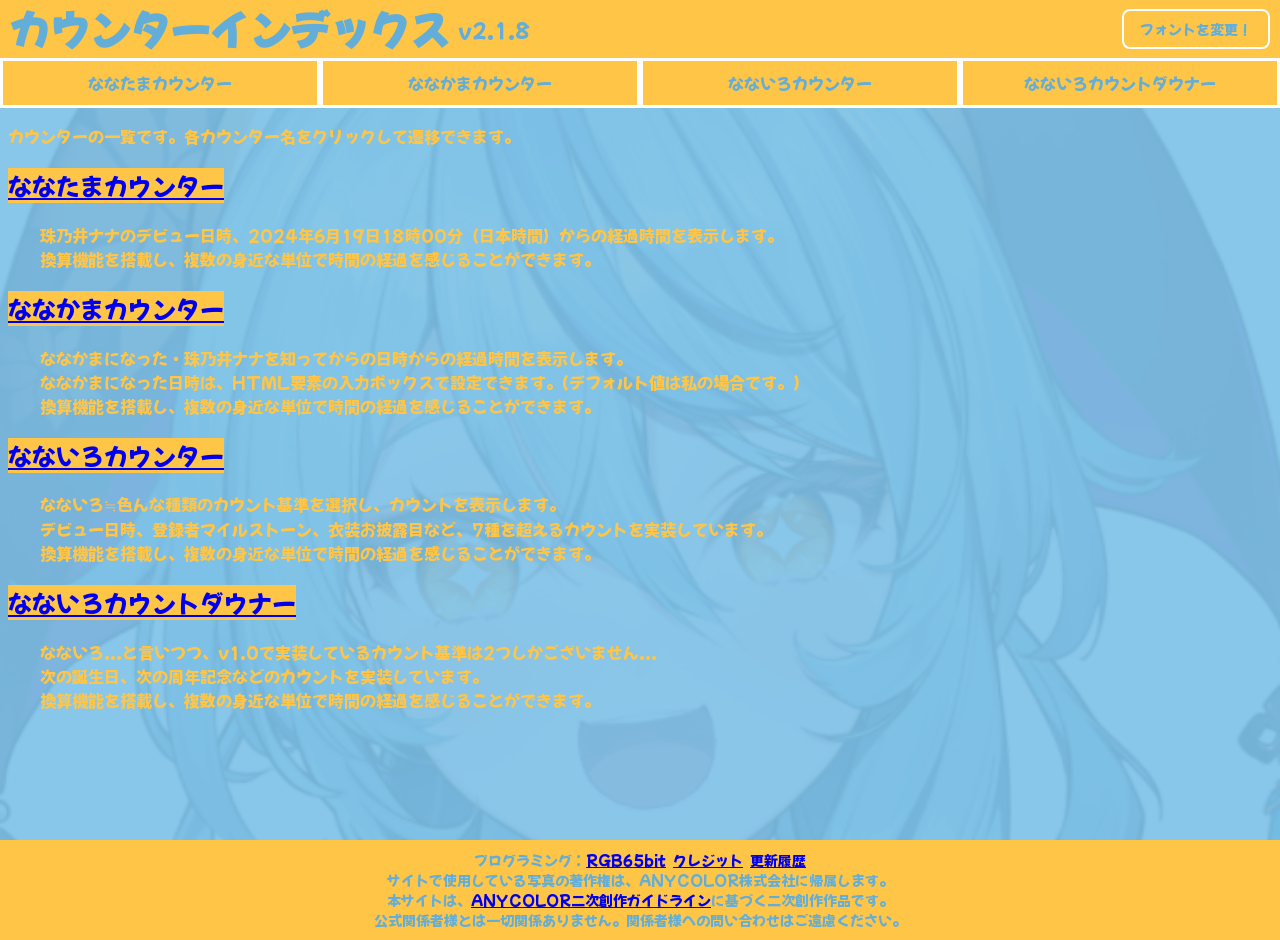
<file: index.html>
<!DOCTYPE html>
<html lang="ja">
  <head>
    <meta charset="UTF-8">
    <meta name="viewport" content="width=device-width, initial-scale=1.0">
    <title>カウンターインデックス</title>
    <link rel="preconnect" href="https://fonts.googleapis.com">
    <link rel="preconnect" href="https://fonts.gstatic.com" crossorigin>
    <link href="https://fonts.googleapis.com/css2?family=Google+Sans:ital,opsz,wght,GRAD@0,17..18,400..700,200;1,17..18,400..700,200&family=Kaisei+Tokumin:wght@400;500;700;800&family=Mochiy+Pop+One&family=Noto+Sans+JP:wght@100..900&display=swap" rel="stylesheet">
    <!-- 変わるCSSとそうじゃないやつを分ける -->
    <link id="AppliedStylesheet" rel="stylesheet" href="CounterStyle.css">
    <!-- 変わんないところ -->
    <link id="CommonStylesheet" rel="stylesheet" href="CommonCounterStyle.css">
  </head>
  <body>

    <div class="header">
      <div class="header2">
        <h1>カウンターインデックス</h1>
        <p class="Version" id="Version"></p>
        <div class="HeaderButtons">
          <button id="ChangeFont">フォントを変更！</button>
                
          </div>
      </div>
      <nav>
        <a href="NanatamaCounter.html">ななたまカウンター</a>
        <a href="NanakamaCounter.html">ななかまカウンター</a>
        <a href="NanairoCounter.html">なないろカウンター</a>
        <a href="NanairoCountdowner.html">なないろカウントダウナー</a>
      </nav>
    </div>
    <p id="TopExplain">カウンターの一覧です。各カウンター名をクリックして遷移できます。</p>

    <h2 class="NavIndexBox"><a href="NanatamaCounter.html" class="NavigatorInIndex">ななたまカウンター</a></h2>
    <ul>
      <p>
        珠乃井ナナのデビュー日時、2024年6月19日18時00分（日本時間）からの経過時間を表示します。<br>
        換算機能を搭載し、複数の身近な単位で時間の経過を感じることができます。
      </p>
    </ul>

    <h2 class="NavIndexBox"><a href="NanakamaCounter.html" class="NavigatorInIndex">ななかまカウンター</a></h2>
    <ul>
      <p>
        ななかまになった・珠乃井ナナを知ってからの日時からの経過時間を表示します。<br>
        ななかまになった日時は、HTML要素の入力ボックスで設定できます。(デフォルト値は私の場合です。)<br>
        換算機能を搭載し、複数の身近な単位で時間の経過を感じることができます。
      </p>
    </ul>

    <h2 class="NavIndexBox"><a href="NanairoCounter.html" class="NavigatorInIndex">なないろカウンター</a></h2>
    <ul>
      <p>
        なないろ≒色んな種類のカウント基準を選択し、カウントを表示します。<br>
        デビュー日時、登録者マイルストーン、衣装お披露目など、7種を超えるカウントを実装しています。<br>
        換算機能を搭載し、複数の身近な単位で時間の経過を感じることができます。
      </p>
    </ul>

    <h2 class="NavIndexBox"><a href="NanairoCountdowner.html" class="NavigatorInIndex">なないろカウントダウナー</a></h2>
    <ul>
      <p>
        なないろ...と言いつつ、v1.0で実装しているカウント基準は2つしかございません...<br>
        次の誕生日、次の周年記念などのカウントを実装しています。<br>
        換算機能を搭載し、複数の身近な単位で時間の経過を感じることができます。
      </p>
    </ul>
    <dialog id="Dialog">
      <h2 id="DialogHeader"></h2>
      <textarea id="DialogCont" readonly></textarea>
      <button id="DialogClose">閉じる</button>
    </dialog>
    <footer class="Credit" style="margin-top: 128px;">
      プログラミング：<a target="_blank" rel="noopener noreferrer" href="https://x.com/RGB65bit">RGB65bit</a><a href="javascript:void(0)" id="CreditButton">クレジット</a><a href="javascript:void(0)" id="Upd8LogButton">更新履歴</a><br>
      サイトで使用している写真の著作権は、ANYCOLOR株式会社に帰属します。<br>
      本サイトは、<a target="_blank" rel="noopener noreferrer" href="https://www.anycolor.co.jp/guidelines/">ANYCOLOR二次創作ガイドライン</a>に基づく二次創作作品です。<br>
      公式関係者様とは一切関係ありません。関係者様への問い合わせはご遠慮ください。
    </footer>
  <script src="CounterProsessor.js"></script>
  <script src="VersionUpdate.js"></script>
  <script src="DialogStreamer.js"></script>
  </body>
</html>
</file>
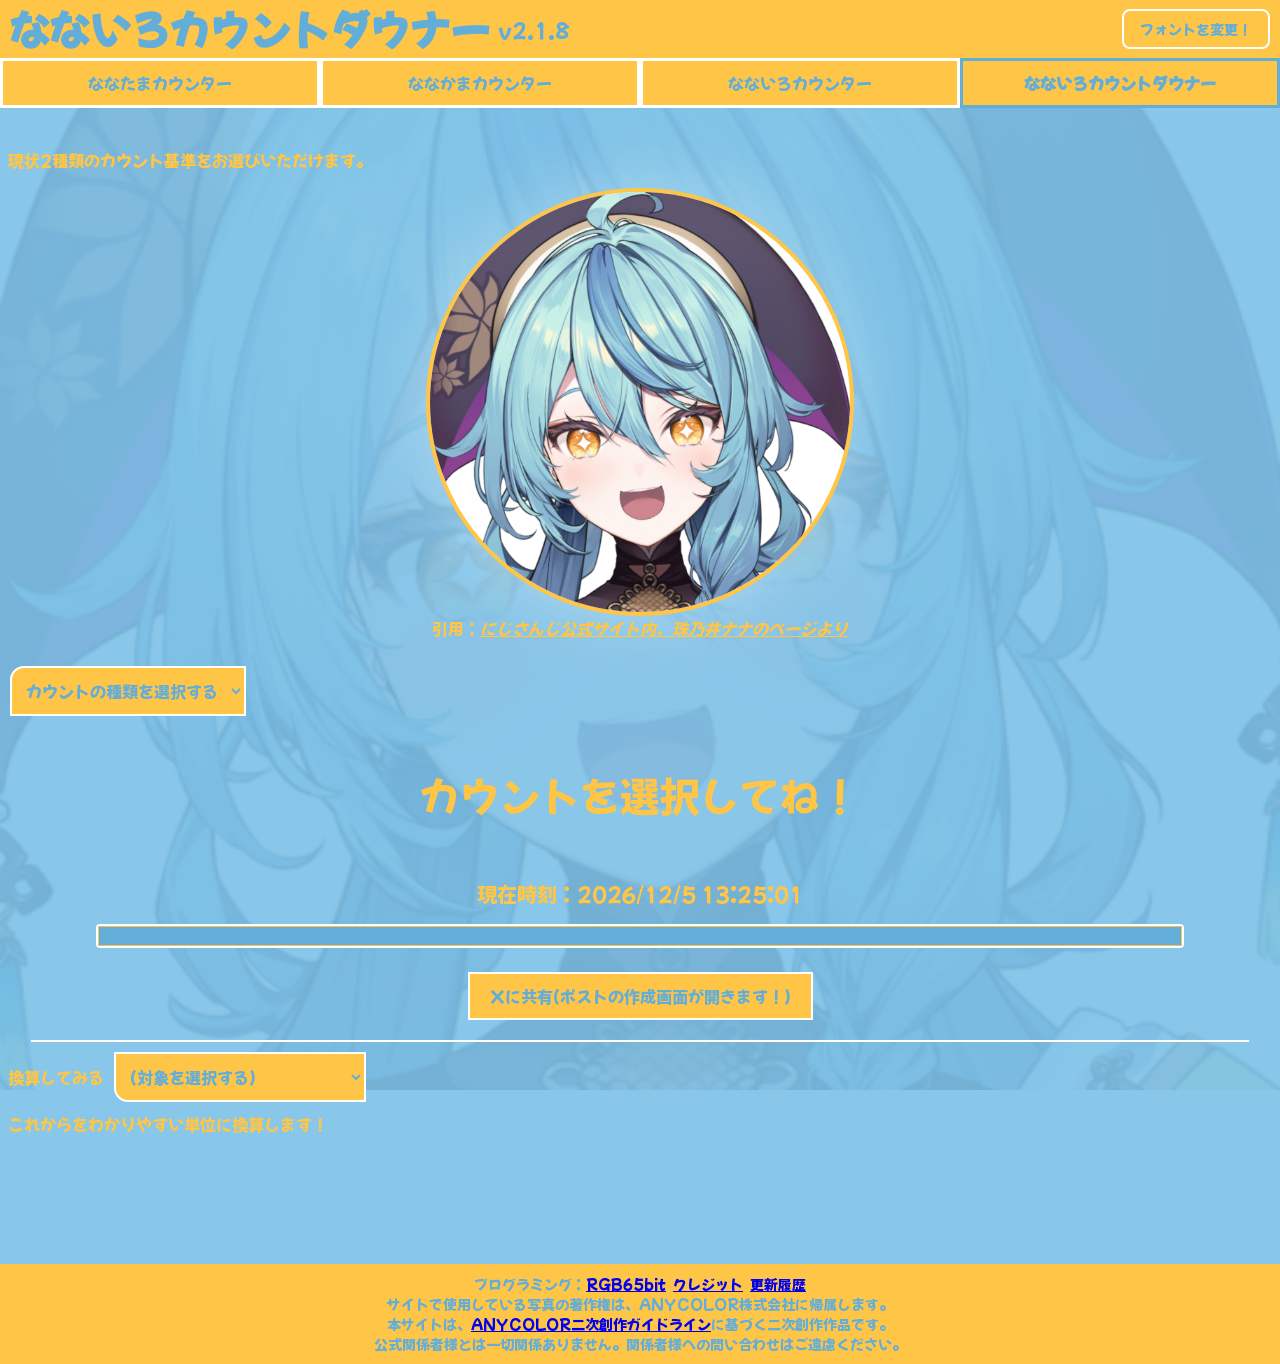
<file: NanairoCountdowner.html>
<!DOCTYPE html>
<html lang="ja">
  <head>
    <meta charset="UTF-8">
    <meta name="viewport" content="width=device-width, initial-scale=1.0">
    <title>なないろカウントダウナー</title>
    <link rel="preconnect" href="https://fonts.googleapis.com">
    <link rel="preconnect" href="https://fonts.gstatic.com" crossorigin>
    <link href="https://fonts.googleapis.com/css2?family=Google+Sans:ital,opsz,wght,GRAD@0,17..18,400..700,200;1,17..18,400..700,200&family=Kaisei+Tokumin:wght@400;500;700;800&family=Mochiy+Pop+One&family=Noto+Sans+JP:wght@100..900&display=swap" rel="stylesheet">        <!-- 変わるCSSとそうじゃないやつを分ける -->
    <link id="AppliedStylesheet" rel="stylesheet" href="CounterStyle.css">
    <!-- 変わんないところ -->
    <link id="CommonStylesheet" rel="stylesheet" href="CommonCounterStyle.css">
    <!-- Open Graph -->
    <meta property="og:title" content="なないろカウントダウナー">
    <meta property="og:description" content="ななたまに関するあれこれをカウントダウンしていきます。">
    <meta property="og:image" content="https://rgb65bit.github.io/NanaCounter/EnbedImage.png">
    <meta property="og:url" content="https://rgb65bit.github.io/NanaCounter/NanairoCountdowner.html">
    <meta property="og:type" content="website">
    <!-- X(Twitter)専用タグ -->
    <meta name="twitter:card" content="summary_large_image">
    <meta name="twitter:title" content="なないろカウントダウナー">
    <meta name="twitter:description" content="ななたまに関するあれこれをカウントダウンしていきます。">
    <meta name="twitter:image" content="https://rgb65bit.github.io/NanaCounter/EnbedImage.png">
  </head>
  <body>
    <!-- ヘッダーを設計 -->
    <div class="header">
      <div class="header2">
        <h1><a href="index.html" class="NoDeco">なないろカウントダウナー</a></h1>
        <p class="Version" id="Version"></p>
        <div class="HeaderButtons">
          <button id="ChangeFont">フォントを変更！</button>

        </div>
      </div>
      <nav>
        <a href="NanatamaCounter.html">ななたまカウンター</a>
        <a href="NanakamaCounter.html">ななかまカウンター</a>
        <a href="NanairoCounter.html">なないろカウンター</a>
        <a href="NanairoCountdowner.html" class="Opened">なないろカウントダウナー</a>
      </nav>
    </div>
    <div id="header3" style="margin-top: 40px;">
      <p id="TopExplain">現状2種類のカウント基準をお選びいただけます。</p>
      <figure>
        <img class="NanatamaFace" src="Nana.png" alt="Nana Tamanoi">
        <figcaption>
          引用：<cite><a target="_blank" rel="noopener noreferrer" href="https://www.nijisanji.jp/talents/l/nana-tamanoi">にじさんじ公式サイト内、珠乃井ナナのページより</a></cite>
        </figcaption>
      </figure>
    </div>
    <!-- 主のカウントアッパー -->
    <select id="CounterType">
      <option style="background-color:#777777;" value="None">カウントの種類を選択する</option>
      <option value="NextBD">次の誕生日</option>
      <option value="NextAN">次の周年記念</option>
    </select>
    <div class="content">
      <p id="heading"></p>
      <div id="NanatamaLiveCounter"></div> 
    </div>
    <!-- 総経過秒数と現在時刻を表示する -->
    <div class="content2" id="content2">
      <p>総秒数は、</p>
      <div id="totalSeconds"></div>
      <p>秒です！</p>
    </div>
    <div class="content2">
      <p>現在時刻：</p>
      <div id="currentTime"></div>
    </div>
    <div class="content2" id="TergetDisp"><p>目標時刻：</p><p id="TargetTime"></p></div>
    <div id="BorderBorder">
      <div id="ProgBarBox" class="ProgBarBox">
        <div id="ProgBarMain" class="ProgBarMain"></div>
      </div>
    </div>
    <p class="content2" id="BarTitle"></p>
    <!-- Please Share! -->
    <a id="PostingLink" href="" target="_blank" rel="noopener noreferrer"><button id="ShareToX">Xに共有(ポストの作成画面が開きます！)</button></a>
    <!-- なんか見にくいから仕切り～ -->
    <div id="border"></div>

    <div class="line">
      <p>換算してみる</p>
      <select id="WhatCanWeDoInTheTime">
        <option style="background-color:#777777;" value="None">(対象を選択する)</option>
        <option value="Beats">心拍</option>
        <option value="Syaoran">シャオシャオ蘭々</option>
        <option value="Dokikyun">どきどきキュン！で大暴走♡</option>
        <option value="Muriota">無理すぎ♡オタクハート</option>
        <option value="Kcal">熱量</option>
        <option value="Film">フィルム</option>
        <option value="RawVideo">動画</option>
        <option value="PCMAudio">音声</option>
        <option value="FullMoon">満月</option>
        <option value="SS">歌枠</option>
        <option value="CD">音楽CD</option>
        <option value="LightSpeed">光速</option>
        <option value="Sonic">音速</option>
        <option value="School">学生</option>
      </select>
    </div>
    <div class="Iroiro">期間をわかりやすい単位に換算します！</div>
    <dialog id="Dialog">
      <h2 id="DialogHeader"></h2>
      <textarea id="DialogCont" readonly></textarea>
      <button id="DialogClose">閉じる</button>
    </dialog>
    <footer class="Credit" style="margin-top: 128px;">
      プログラミング：<a target="_blank" rel="noopener noreferrer" href="https://x.com/RGB65bit">RGB65bit</a><a href="javascript:void(0)" id="CreditButton">クレジット</a><a href="javascript:void(0)" id="Upd8LogButton">更新履歴</a><br>
      サイトで使用している写真の著作権は、ANYCOLOR株式会社に帰属します。<br>
      本サイトは、<a target="_blank" rel="noopener noreferrer" href="https://www.anycolor.co.jp/guidelines/">ANYCOLOR二次創作ガイドライン</a>に基づく二次創作作品です。<br>
      公式関係者様とは一切関係ありません。関係者様への問い合わせはご遠慮ください。
    </footer>

    <script src="CounterProsessor.js"></script>
    <script src="VersionUpdate.js"></script>
    <script src="DialogStreamer.js"></script>
    <script>
      function NanatamaLiveTime(){ //でっかいカウントの処理
        let StartTime = 0
        let HeadingText
        let NowDate
        let NowYear
        let TergetD
        let IntervalLength
        let RengeLength
        const StartThing = document.getElementById('CounterType').value;
        if (StartThing === "None"){
          HeadingText = "カウントを選択してね！";
          document.getElementById("heading").textContent = HeadingText;
          document.getElementById("TargetTime").textContent = "";
          document.getElementById('NanatamaLiveCounter').textContent = ""
          content2.style.display = "none"
          TergetDisp.style.display = "none"
          NanaLiveDays = 0
          NanaLiveSecond = 0
          document.getElementById("BarTitle").textContent = (``);
          document.getElementById("ProgBarMain").style.width = "0%"
          return
        }
        else if (StartThing === "NextBD"){
          HeadingText = "珠乃井ナナの次の誕生日まで..."
          NowDate = new Date() //現在時刻をUNIXで取得
          NowYear = NowDate.getFullYear()//年
          if(NowDate > (new Date(`${NowYear}-04-24T00:00:00+09:00`))){//もしことしの開始時間を過ぎていた場合
            if(NowDate < (new Date(`${NowYear}-04-25T00:00:00+09:00`))){//当日の場合
              TergetD = new Date(`${NowYear}-04-25T00:00:00+09:00`)
              HeadingText = "珠乃井ナナの今年の誕生日終了まで..."
              RengeLength = ((new Date()) - (new Date(`${NowYear}-04-24T00:00:00+09:00`))) / 86400000
              document.getElementById("BarTitle").textContent = (`進捗：${((RengeLength)*100).toFixed(5)}%`);
              document.getElementById("ProgBarMain").style.width = (((RengeLength)*100).toFixed(5) + "%")
            }
            else{
              NowYear  = NowYear + 1 
              TergetD = new Date(`${NowYear}-04-24T00:00:00+09:00`) //来年の誕生日のUNIX取得
              RengeLength = (NowDate - new Date(`${NowYear - 1}-04-25T00:00:00+09:00`)) / (TergetD - new Date(`${NowYear - 1}-04-25T00:00:00+09:00`))
              document.getElementById("BarTitle").textContent = (`進捗：${((RengeLength)*100).toFixed(5)}%`);
              document.getElementById("ProgBarMain").style.width = (((RengeLength)*100).toFixed(5) + "%")
            }
          }
          else{
            TergetD = new Date(`${NowYear}-04-24T00:00:00+09:00`) //今年がまだ来ていない場合
            RengeLength = (NowDate - new Date(`${NowYear - 1}-04-25T00:00:00+09:00`)) / (TergetD - new Date(`${NowYear - 1}-04-25T00:00:00+09:00`))
            document.getElementById("BarTitle").textContent = (`進捗：${((RengeLength)*100).toFixed(5)}%`);
            document.getElementById("ProgBarMain").style.width = (((RengeLength)*100).toFixed(5) + "%")
          }
          IntervalLength = Math.floor((TergetD - NowDate) / 1000) //「差」とかいうやつを求める
          content2.style.display = ""
          TergetDisp.style.display = "flex"
        }
        else if (StartThing === "NextAN"){
          HeadingText = "珠乃井ナナの次の周年記念日まで..."
          NowDate = new Date()
          NowYear = NowDate.getFullYear()
          if(NowDate > (new Date(`${NowYear}-06-19T00:00:00+09:00`))){
            if(NowDate < (new Date(`${NowYear}-06-20T00:00:00+09:00`))){
              TergetD = new Date(`${NowYear}-06-20T00:00:00+09:00`)
              HeadingText = "珠乃井ナナの今年の周年記念日終了まで..."
              RengeLength =  ((new Date()) - new Date(`${NowYear}-06-19T00:00:00+09:00`)) / 86400000
              document.getElementById("BarTitle").textContent = (`進捗：${((RengeLength)*100).toFixed(5)}%`);
              document.getElementById("ProgBarMain").style.width = (((RengeLength)*100).toFixed(5) + "%")
            }
            else{
              NowYear = NowYear + 1
              TergetD = new Date(`${NowYear}-06-19T00:00:00+09:00`)
              RengeLength = (NowDate - new Date(`${NowYear - 1}-06-20T00:00:00+09:00`)) / (TergetD - new Date(`${NowYear - 1}-06-20T00:00:00+09:00`))
              document.getElementById("BarTitle").textContent = (`進捗：${((RengeLength)*100).toFixed(5)}%`);
              document.getElementById("ProgBarMain").style.width = (((RengeLength)*100).toFixed(5) + "%")
            }
          }
          else{
            TergetD = new Date(`${NowYear}-06-19T00:00:00+09:00`)
            RengeLength = (NowDate - new Date(`${NowYear - 1}-06-20T00:00:00+09:00`)) / (TergetD - new Date(`${NowYear - 1}-06-20T00:00:00+09:00`))
            document.getElementById("BarTitle").textContent = (`進捗：${((RengeLength)*100).toFixed(5)}%`);
            document.getElementById("ProgBarMain").style.width = (((RengeLength)*100).toFixed(5) + "%")
          }
          IntervalLength = Math.floor((TergetD - NowDate) / 1000)
          content2.style.display = ""
          TergetDisp.style.display = "flex"
        }
        document.getElementById("heading").textContent = HeadingText;
        document.getElementById("TargetTime").textContent = TergetD.toLocaleString('ja-JP', { timeZone: 'Asia/Tokyo' })
        const NanaNow = Math.floor(Date.now() / 1000);
        const NanaDifference = Math.floor(TergetD / 1000) - Math.floor(NowDate / 1000);
        const NanaNowSec = NanaDifference % 60; //UNIX時間を60で割ったあまりを求め、秒数を確定
        const NanaNowMinTemp = Math.floor(NanaDifference / 60); //UNIX時間を60で割った商のみを求め、分数を計算しやすくする(小数点以下は秒数となる)
        const NanaNowMin = NanaNowMinTemp % 60; //分数を60で割ったあまりを求め、分数を確定
        const NanaNowHouTemp = Math.floor(NanaNowMinTemp / 60); //分数を60で割った商のみを求め、時間数を計算しやすくする(少数点以下は分数となる)
        const NanaNowHou = NanaNowHouTemp % 24; //時間数を24で割ったあまりを求め、時間数を確定
        const NanaDay = Math.floor(NanaNowHouTemp / 24); //時間数を24で割った商のみを求め、日数を確定
        NanaLiveSecond = NanaDifference; //グローバル変数にして、他の関数でも使う
        NanaLiveDays = NanaDay
        document.getElementById('NanatamaLiveCounter').textContent = `${NanaDay}日と ${NanaNowHou}時間 ${NanaNowMin}分 ${NanaNowSec}秒  です！`; //文字列更新
        document.getElementById('PostingLink').href = `https://x.com/intent/post?text=` + encodeURIComponent(`#なないろカウントダウナー\n` + HeadingText + `${NanaDay}日と${NanaNowHou}時間${NanaNowMin}分${NanaNowSec}秒です！\n目標時刻は、${TergetD.toLocaleString('ja-JP', { timeZone: 'Asia/Tokyo' })}です。\n${location.href}`); //Xのリンク更新
      };
      document.getElementById('CounterType').addEventListener('change',Intervaler_Down);
      document.getElementById('WhatCanWeDoInTheTime').addEventListener('change',Intervaler_Down);
      AutoFillerforIro()
      AutoFillerCommon()
      Intervaler_Down();
      setInterval(Intervaler_Down, 1000) //1000msごとに実行
    </script>
  </body>
</html>
</file>
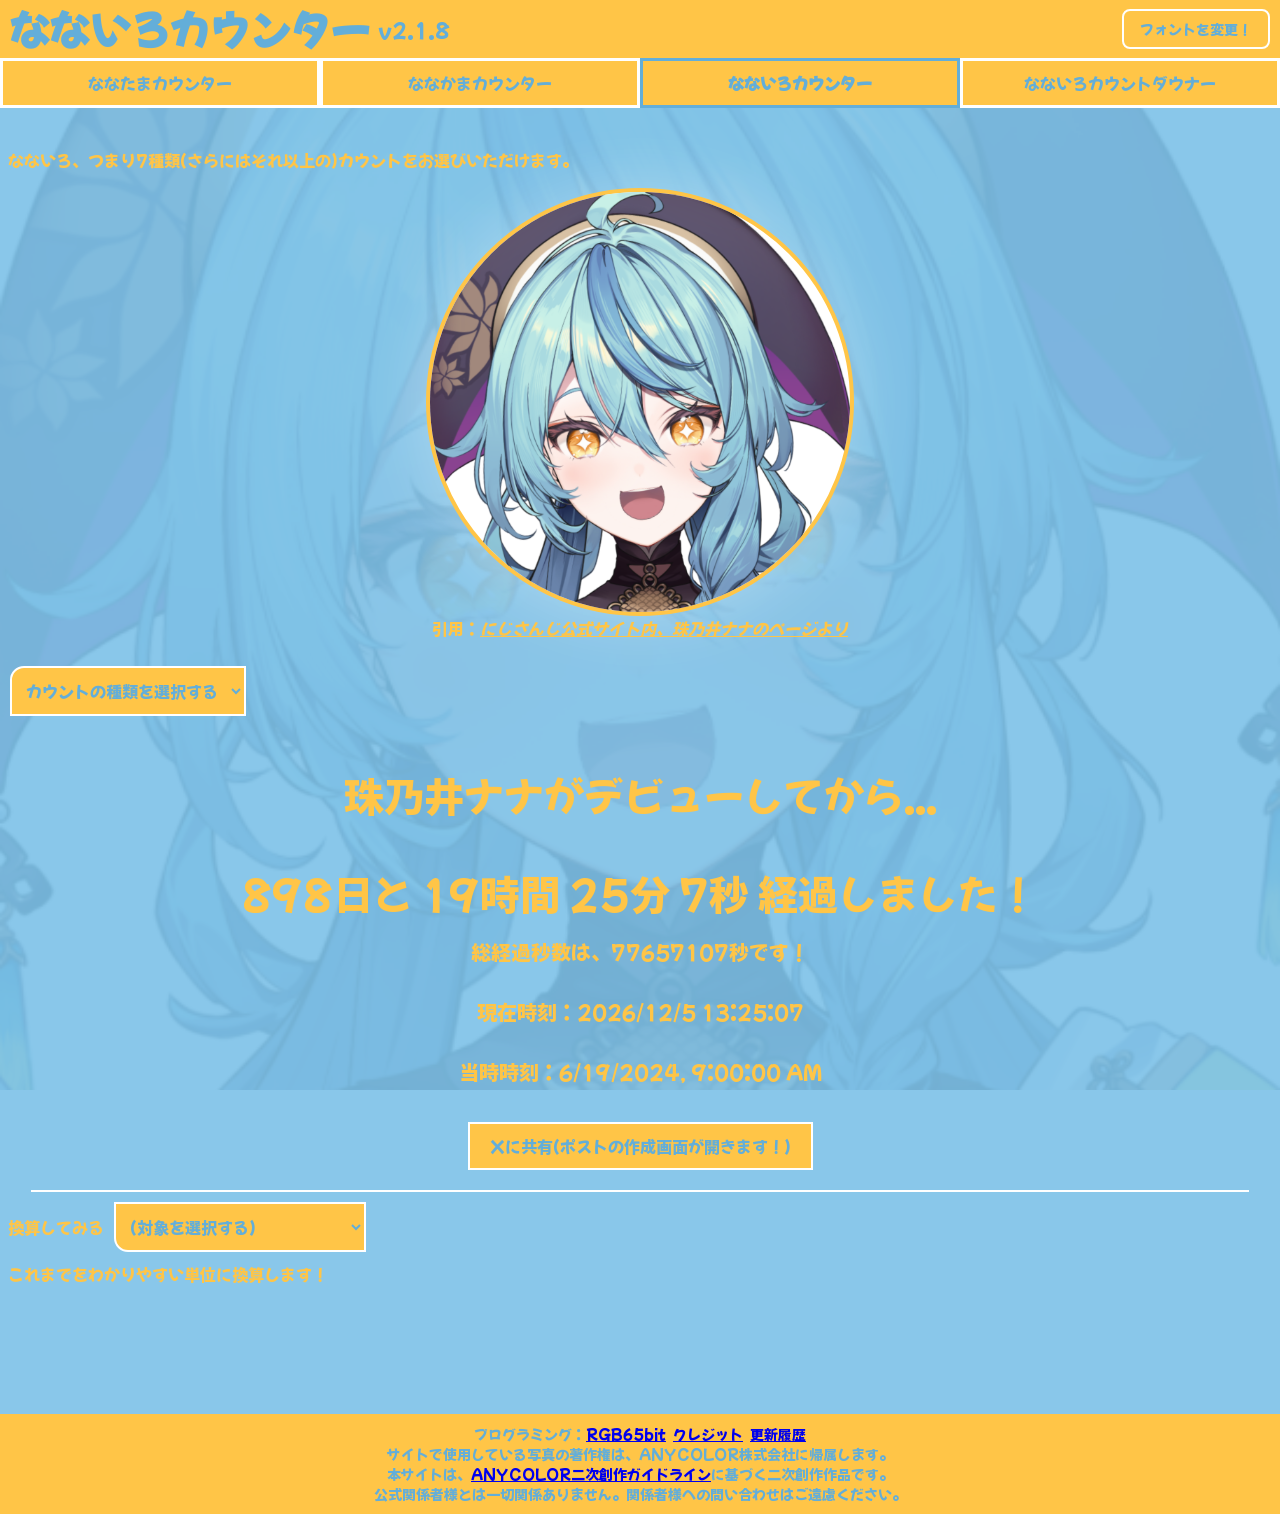
<file: NanairoCounter.html>
<!DOCTYPE html>
<html lang="ja">
  <head>
    <meta charset="UTF-8">
    <meta name="viewport" content="width=device-width, initial-scale=1.0">
    <title>なないろカウンター</title>
    <link rel="preconnect" href="https://fonts.googleapis.com">
    <link rel="preconnect" href="https://fonts.gstatic.com" crossorigin>
    <link href="https://fonts.googleapis.com/css2?family=Google+Sans:ital,opsz,wght,GRAD@0,17..18,400..700,200;1,17..18,400..700,200&family=Kaisei+Tokumin:wght@400;500;700;800&family=Mochiy+Pop+One&family=Noto+Sans+JP:wght@100..900&display=swap" rel="stylesheet">
    <!-- 変わるCSSとそうじゃないやつを分ける -->
    <link id="AppliedStylesheet" rel="stylesheet" href="CounterStyle.css">
    <!-- 変わんないところ -->
    <link id="CommonStylesheet" rel="stylesheet" href="CommonCounterStyle.css">
    <!-- Open Graph -->
    <meta property="og:title" content="なないろカウンター">
    <meta property="og:description" content="ななたまに関するあれこれをカウントアップしていきます。">
    <meta property="og:image" content="https://rgb65bit.github.io/NanaCounter/EnbedImage.png">
    <meta property="og:url" content="https://rgb65bit.github.io/NanaCounter/NanairoCounter.html">
    <meta property="og:type" content="website">
    <!-- X(Twitter)専用タグ -->
    <meta name="twitter:card" content="summary_large_image">
    <meta name="twitter:title" content="なないろカウンター">
    <meta name="twitter:description" content="ななたまに関するあれこれをカウントアップしていきます。">
    <meta name="twitter:image" content="https://rgb65bit.github.io/NanaCounter/EnbedImage.png">
</head>
<body>
  <!-- ヘッダーを設計 -->
  <div class="header">
    <div class="header2">
      <h1><a href="index.html" class="NoDeco">なないろカウンター</a></h1>
      <p class="Version" id="Version"></p>
      <div class="HeaderButtons">
        <button id="ChangeFont">フォントを変更！</button>

      </div>
    </div>
    <nav>
      <a href="NanatamaCounter.html">ななたまカウンター</a>
      <a href="NanakamaCounter.html">ななかまカウンター</a>
      <a href="NanairoCounter.html" class="Opened">なないろカウンター</a>
      <a href="NanairoCountdowner.html">なないろカウントダウナー</a>
    </nav>
  </div>
  <div id="header3" style="margin-top: 40px;">
    <p id="TopExplain">なないろ、つまり7種類(さらにはそれ以上の)カウントをお選びいただけます。</p>
    <figure>
      <img class="NanatamaFace" src="Nana.png" alt="Nana Tamanoi">
      <figcaption>
        引用：<cite><a target="_blank" rel="noopener noreferrer" href="https://www.nijisanji.jp/talents/l/nana-tamanoi">にじさんじ公式サイト内、珠乃井ナナのページより</a></cite>
      </figcaption>
    </figure>
  </div>
  <!-- 主のカウントアッパー -->
  <select id="CounterType">
    <option style="background-color:#777777;" value="None">カウントの種類を選択する</option>
    <option value="FirstVoice">声</option>
    <option value="Over100kSubs">10万人</option>
    <option value="2ndCos">初の新衣装</option>
    <option value="1stBD">誕生日1</option>
    <option value="1st">1周年</option>
    <option value="FirstLive">CROSSING TONES</option>
    <option value="3DDebut">3D</option>
    <option value="2ndBD">誕生日2</option>
    <option value="2nd">2周年</option>
    <option value="2ndANLive">2周年記念ライブ</option>
    <option value="777Days">デビュー777日</option>
  </select>
  <div class="content">
    <p id="heading"></p>
    <div id="NanatamaLiveCounter"></div> 
  </div>
  <!-- 総経過秒数と現在時刻を表示する -->
  <div class="content2">
    <p>総経過秒数は、</p>
    <div id="totalSeconds"></div>
    <p>秒です！</p>
  </div>
  <div class="content2">
    <p>現在時刻：</p>
    <div id="currentTime"></div>
  </div>
  <div class="content2"><p>当時時刻：</p><p id="NowText"></p></div>
  <!-- Please Share! -->
  <a id="PostingLink" target="_blank" rel="noopener noreferrer"><button id="ShareToX">Xに共有(ポストの作成画面が開きます！)</button></a>
  <!-- なんか見にくいから仕切り～ -->
  <div id="border"></div>

  <div class="line">
    <p>換算してみる</p>
    <select id="WhatCanWeDoInTheTime">
      <option style="background-color:#777777;" value="None">(対象を選択する)</option>
      <option value="Beats">心拍</option>
      <option value="Syaoran">シャオシャオ蘭々</option>
      <option value="Dokikyun">どきどきキュン！で大暴走♡</option>
      <option value="Muriota">無理すぎ♡オタクハート</option>
      <option value="Kcal">熱量</option>
      <option value="Film">フィルム</option>
      <option value="RawVideo">動画</option>
      <option value="PCMAudio">音声</option>
      <option value="FullMoon">満月</option>
      <option value="SS">歌枠</option>
      <option value="CD">音楽CD</option>
      <option value="LightSpeed">光速</option>
      <option value="Sonic">音速</option>
      <option value="School">学生</option>
    </select>
  </div>
  <div class="Iroiro">これまでをわかりやすい単位に換算します！</div>
  <dialog id="Dialog">
    <h2 id="DialogHeader"></h2>
    <textarea id="DialogCont" readonly></textarea>
    <button id="DialogClose">閉じる</button>
  </dialog>
  <footer class="Credit" style="margin-top: 128px;">
    プログラミング：<a target="_blank" rel="noopener noreferrer" href="https://x.com/RGB65bit">RGB65bit</a><a href="javascript:void(0)" id="CreditButton">クレジット</a><a href="javascript:void(0)" id="Upd8LogButton">更新履歴</a><br>
    サイトで使用している写真の著作権は、ANYCOLOR株式会社に帰属します。<br>
    本サイトは、<a target="_blank" rel="noopener noreferrer" href="https://www.anycolor.co.jp/guidelines/">ANYCOLOR二次創作ガイドライン</a>に基づく二次創作作品です。<br>
    公式関係者様とは一切関係ありません。関係者様への問い合わせはご遠慮ください。
  </footer>

  <script src="CounterProsessor.js"></script>
  <script src="VersionUpdate.js"></script>
  <script src="DialogStreamer.js"></script>
  <script>
    let HeadingText ;
    let NowText
    function NanatamaLiveTime(){ //でっかいカウントの処理
      let StartTime = 0
      const StartThing = document.getElementById('CounterType').value;
      if (StartThing === "None"){
        HeadingText = "珠乃井ナナがデビューしてから...";
        StartTime = Math.floor(new Date('2024-06-19T18:00:00+09:00').getTime() / 1000);
        NowText = new Date('2024-06-19T18:00:00+09:00').toLocaleString()
      }
      else if (StartThing === "FirstVoice"){
        HeadingText = "珠乃井ナナが初めて生で声を発してから..."
        StartTime = Math.floor(new Date('2024-06-22T19:30:00+09:00').getTime() / 1000);
        NowText = new Date('2024-06-22T19:30:00+09:00').toLocaleString()
      }
      else if (StartThing === "Over100kSubs"){
        HeadingText = "珠乃井ナナチャンネル10万人突破から...";
        StartTime = Math.floor(new Date('2024-10-22T20:14:00+09:00').getTime() / 1000);
        NowText = new Date('2024-10-22T20:14:00+09:00').toLocaleString('ja-JP')
      }
      else if (StartThing === "2ndCos"){
        HeadingText = "珠乃井ナナ初の新衣装お披露目から..."
        StartTime = Math.floor(new Date('2024-12-14T19:00:00+09:00').getTime() / 1000);
        NowText = new Date('2024-12-14T19:00:00+09:00').toLocaleString('ja-JP')
      }
      else if (StartThing === "1stBD"){
        HeadingText = "珠乃井ナナデビュー後初の誕生日から..."
        StartTime = Math.floor(new Date('2025-04-24T00:00:00+09:00').getTime() / 1000);
        NowText = new Date('2025-04-24T00:00:00+09:00').toLocaleString()
      }
      else if (StartThing === "1st"){
        HeadingText = "珠乃井ナナ1周年から..."
        StartTime = Math.floor(new Date('2025-06-19T00:00:00+09:00').getTime() / 1000);
        NowText = new Date('2025-06-19T00:00:00+09:00').toLocaleString('ja-JP')
     }
      else if (StartThing === "FirstLive"){
        HeadingText = "CROSSING TONES開演から...";
        StartTime = Math.floor(new Date('2025-12-31T23:30:00+09:00').getTime() / 1000);
        NowText = new Date('2025-12-31T23:30:00+09:00').toLocaleString('ja-JP')
      }
      else if (StartThing === "3DDebut"){
        HeadingText = "珠乃井ナナ3Dお披露目開演から...";
        StartTime = Math.floor(new Date('2026-02-06T21:00:00+09:00').getTime() / 1000);
        NowText = new Date('2026-02-06T21:00:00+09:00').toLocaleString('ja-JP')
      }
      else if (StartThing === "2ndBD"){
        HeadingText = "珠乃井ナナ2回目の誕生日から...";
        StartTime = Math.floor(new Date('2026-04-24T00:00:00+09:00').getTime() / 1000);
        NowText = new Date('2026-04-24T00:00:00+09:00').toLocaleString('ja-JP')
     }
      else if (StartThing === "2nd"){
        HeadingText = "珠乃井ナナ2周年から..."
        StartTime = Math.floor(new Date('2026-06-19T00:00:00+09:00').getTime() / 1000);
        NowText = new Date('2026-06-19T00:00:00+09:00').toLocaleString('ja-JP')
      }
      else if (StartThing === "2ndANLive"){
        HeadingText = "あやかき2周年ライブから..."
        StartTime = Math.floor(new Date('2026-06-20T21:00:00+09:00').getTime() / 1000);
        NowText = new Date('2026-06-20T21:00:00+09:00').toLocaleString('ja-JP')
      }
      else if (StartThing === "777Days"){
        HeadingText = "デビュー777日記念から..."
        StartTime = Math.floor(new Date('2026-08-05T00:00:00+09:00').getTime() / 1000);
        NowText = new Date('2026-08-05T00:00:00+09:00').toLocaleString('ja-JP')
      }
      document.getElementById("heading").textContent = HeadingText;
      document.getElementById("NowText").textContent = NowText;
      const NanaNow = Math.floor(Date.now() / 1000);
      const NanaDifference = NanaNow - StartTime;
      const NanaNowSec = NanaDifference % 60; //UNIX時間を60で割ったあまりを求め、秒数を確定
      const NanaNowMinTemp = Math.floor(NanaDifference / 60); //UNIX時間を60で割った商のみを求め、分数を計算しやすくする(小数点以下は秒数となる)
      const NanaNowMin = NanaNowMinTemp % 60; //分数を60で割ったあまりを求め、分数を確定
      const NanaNowHouTemp = Math.floor(NanaNowMinTemp / 60); //分数を60で割った商のみを求め、時間数を計算しやすくする(少数点以下は分数となる)
      const NanaNowHou = NanaNowHouTemp % 24; //時間数を24で割ったあまりを求め、時間数を確定
      const NanaDay = Math.floor(NanaNowHouTemp / 24); //時間数を24で割った商のみを求め、日数を確定
      NanaLiveSecond = NanaDifference; //グローバル変数にして、他の関数でも使う
      NanaLiveDays = NanaDay
      document.getElementById('NanatamaLiveCounter').textContent = `${NanaDay}日と ${NanaNowHou}時間 ${NanaNowMin}分 ${NanaNowSec}秒  経過しました！`; //文字列更新
      document.getElementById('PostingLink').href = `https://x.com/intent/post?text=` + encodeURIComponent(`#なないろカウンター\n` + HeadingText + `${NanaDay}日と${NanaNowHou}時間${NanaNowMin}分${NanaNowSec}秒経過しました！\n当時時刻は、${NowText}です。\n${location.href}`); //Xのリンク更新
      };
      document.getElementById('CounterType').addEventListener('change',Intervaler);
      document.getElementById('WhatCanWeDoInTheTime').addEventListener('change',Intervaler);
      AutoFillerCommon()
      AutoFillerforIro()
      Intervaler();
      setInterval(Intervaler, 1000) //1000msごとに実行
    </script>
  </body>
</html>
</file>
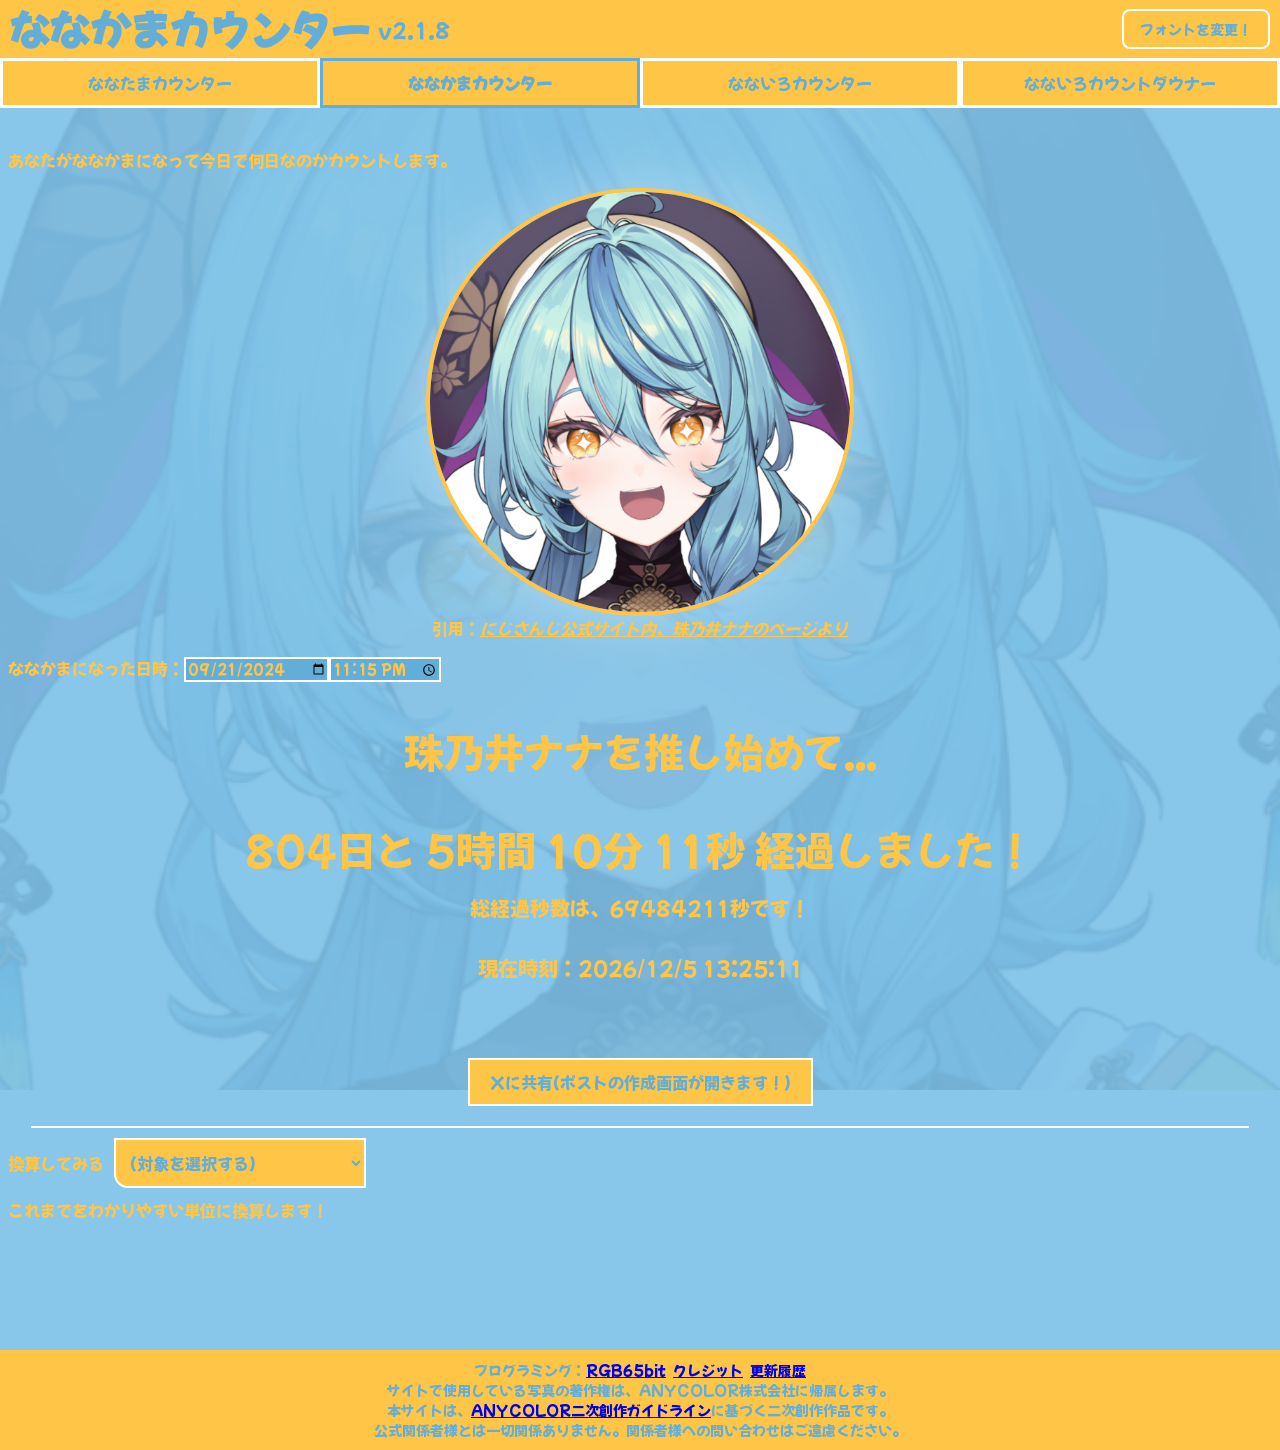
<file: NanakamaCounter.html>
<!DOCTYPE html>
<html lang="ja">
  <head>
    <meta charset="UTF-8">
    <meta name="viewport" content="width=device-width, initial-scale=1.0">
    <title>ななかまカウンター</title>
    <link rel="preconnect" href="https://fonts.googleapis.com">
    <link rel="preconnect" href="https://fonts.gstatic.com" crossorigin>
    <link href="https://fonts.googleapis.com/css2?family=Google+Sans:ital,opsz,wght,GRAD@0,17..18,400..700,200;1,17..18,400..700,200&family=Kaisei+Tokumin:wght@400;500;700;800&family=Mochiy+Pop+One&family=Noto+Sans+JP:wght@100..900&display=swap" rel="stylesheet">        <!-- 変わるCSSとそうじゃないやつを分ける -->
    <link id="AppliedStylesheet" rel="stylesheet" href="CounterStyle.css">
    <!-- 変わんないところ -->
    <link id="CommonStylesheet" rel="stylesheet" href="CommonCounterStyle.css">
    <!-- Open Graph -->
    <meta property="og:title" content="ななかまカウンター">
    <meta property="og:description" content="ななたまに関するあれこれをカウントアップしていきます。">
    <meta property="og:image" content="https://rgb65bit.github.io/NanaCounter/EnbedImage.png">
    <meta property="og:url" content="https://rgb65bit.github.io/NanaCounter/NanakamaCounter.html">
    <meta property="og:type" content="website">
    <!-- X(Twitter)専用タグ -->
    <meta name="twitter:card" content="summary_large_image">
    <meta name="twitter:title" content="ななかまカウンター">
    <meta name="twitter:description" content="ななたまに関するあれこれをカウントアップしていきます。">
    <meta name="twitter:image" content="https://rgb65bit.github.io/NanaCounter/EnbedImage.png">
  </head>
  <body>
    <!-- ヘッダーを設計 -->
    <div class="header">
      <div class="header2">
        <h1><a href="index.html" class="NoDeco">ななかまカウンター</a></h1>
        <p class="Version" id="Version"></p>
        <div class="HeaderButtons">
          <button id="ChangeFont">フォントを変更！</button>

        </div>
      </div>
      <nav>
        <a href="NanatamaCounter.html">ななたまカウンター</a>
        <a href="NanakamaCounter.html" class="Opened">ななかまカウンター</a>
        <a href="NanairoCounter.html">なないろカウンター</a>
        <a href="NanairoCountdowner.html">なないろカウントダウナー</a>
      </nav>
    </div>
    <div id="header3" style="margin-top: 40px;">
      <p id="TopExplain">あなたがななかまになって今日で何日なのかカウントします。</p>
      <figure>
        <img class="NanatamaFace" src="Nana.png" alt="Nana Tamanoi">
        <figcaption>
          引用：<cite><a target="_blank" rel="noopener noreferrer" href="https://www.nijisanji.jp/talents/l/nana-tamanoi">にじさんじ公式サイト内、珠乃井ナナのページより</a></cite>
        </figcaption>
      </figure>
    </div>
    <div class="InputBeNanakamaDate">ななかまになった日時：<input id="BeNanakamaDate" type="date" min="2021-02-05" value="2024-09-21" required><input id="BeNanakamaTime" type="time" value="23:15"></div>
    <!-- 主のカウントアッパー -->
    <div class="content">
      <p>珠乃井ナナを推し始めて...</p>
      <div id="NanatamaLiveCounter"></div> 
    </div>
    <!-- 総経過秒数と現在時刻を表示する -->
    <div class="content2">
      <p>総経過秒数は、</p>
      <div id="totalSeconds"></div>
      <p>秒です！</p>
    </div>
    <div class="content2">
      <p>現在時刻：</p>
      <div id="currentTime"></div>
    </div>
    <div class="content2">
      <p id="SpecialMess"></p>
    </div>
    <!-- Please Share! -->
    <a id="PostingLink" href="" target="_blank" rel="noopener noreferrer"><button id="ShareToX">Xに共有(ポストの作成画面が開きます！)</button></a>
    <!-- なんか見にくいから仕切り～ -->
    <div id="border"></div>

    <div class="line">
      <p>換算してみる</p>
      <select id="WhatCanWeDoInTheTime">
        <option style="background-color:#777777;" value="None">(対象を選択する)</option>
        <option value="Beats">心拍</option>
        <option value="Syaoran">シャオシャオ蘭々</option>
        <option value="Dokikyun">どきどきキュン！で大暴走♡</option>
        <option value="Muriota">無理すぎ♡オタクハート</option>
        <option value="Kcal">熱量</option>
        <option value="Film">フィルム</option>
        <option value="RawVideo">動画</option>
        <option value="PCMAudio">音声</option>
        <option value="FullMoon">満月</option>
        <option value="SS">歌枠</option>
        <option value="CD">音楽CD</option>
        <option value="LightSpeed">光速</option>
        <option value="Sonic">音速</option>
        <option value="School">学生</option>
      </select>
    </div>
    <div class="Iroiro">これまでをわかりやすい単位に換算します！</div>
    <dialog id="Dialog">
      <h2 id="DialogHeader"></h2>
      <textarea id="DialogCont" readonly></textarea>
      <button id="DialogClose">閉じる</button>
    </dialog>
    <footer class="Credit" style="margin-top: 128px;">
      プログラミング：<a target="_blank" rel="noopener noreferrer" href="https://x.com/RGB65bit">RGB65bit</a><a href="javascript:void(0)" id="CreditButton">クレジット</a><a href="javascript:void(0)" id="Upd8LogButton">更新履歴</a><br>
      サイトで使用している写真の著作権は、ANYCOLOR株式会社に帰属します。<br>
      本サイトは、<a target="_blank" rel="noopener noreferrer" href="https://www.anycolor.co.jp/guidelines/">ANYCOLOR二次創作ガイドライン</a>に基づく二次創作作品です。<br>
      公式関係者様とは一切関係ありません。関係者様への問い合わせはご遠慮ください。
    </footer>

    <script src="CounterProsessor.js"></script>
    <script src="VersionUpdate.js"></script>
    <script src="DialogStreamer.js"></script>
    <script>
      function NanatamaLiveTime(){ //でっかいカウントの処理
        const dateVal = document.getElementById("BeNanakamaDate").value;
        const timeVal = document.getElementById("BeNanakamaTime").value;
        const BeNanakamaYear = 0
        const NowDateString = new Intl.DateTimeFormat('en-CA', {timeZone: 'Asia/Tokyo'}).format(new Date())
        const NowDateStringDate = NowDateString.slice(5)
        const BeNanakamaDateString = dateVal.slice(5)
        if (BeNanakamaDateString === NowDateStringDate){
            const IntervalYear = Number(NowDateString.slice(0,4)) - Number(dateVal.slice(0,4))
            document.getElementById("SpecialMess").textContent = `今日でななかまになって、${IntervalYear}周年です！`
        }
        else{
            document.getElementById("SpecialMess").textContent = ""
        }
        const NanaDebut = Math.floor(new Date(`${dateVal}T${timeVal}:00`).getTime() / 1000);
        const NanaNow = Math.floor(Date.now() / 1000);
        const NanaDifference = NanaNow - NanaDebut;
        const NanaNowSec = NanaDifference % 60; //UNIX時間を60で割ったあまりを求め、秒数を確定
        const NanaNowMinTemp = Math.floor(NanaDifference / 60); //UNIX時間を60で割った商のみを求め、分数を計算しやすくする(小数点以下は秒数となる)
        const NanaNowMin = NanaNowMinTemp % 60; //分数を60で割ったあまりを求め、分数を確定
        const NanaNowHouTemp = Math.floor(NanaNowMinTemp / 60); //分数を60で割った商のみを求め、時間数を計算しやすくする(少数点以下は分数となる)
        const NanaNowHou = NanaNowHouTemp % 24; //時間数を24で割ったあまりを求め、時間数を確定
        const NanaDay = Math.floor(NanaNowHouTemp / 24); //時間数を24で割った商のみを求め、日数を確定
        NanaLiveSecond = NanaDifference; //グローバル変数にして、他の関数でも使う
        NanaLiveDays = NanaDay
        document.getElementById('NanatamaLiveCounter').textContent = `${NanaDay}日と ${NanaNowHou}時間 ${NanaNowMin}分 ${NanaNowSec}秒  経過しました！`; //文字列更新
        document.getElementById('PostingLink').href = `https://x.com/intent/post?text=`  + encodeURIComponent(`#ななかまカウンター\n` + (document.getElementById("BeNanakamaDate").value + " " + document.getElementById("BeNanakamaTime").value +`にななかまになってから、\n${NanaDay}日と${NanaNowHou}時間${NanaNowMin}分${NanaNowSec}秒経過しました！\n${location.href}`)); //Xのリンク更新
      };
      document.getElementById('WhatCanWeDoInTheTime').addEventListener('change',Intervaler);
      document.getElementById('BeNanakamaDate').addEventListener('change',Intervaler);
      document.getElementById('BeNanakamaTime').addEventListener('change',Intervaler);
      AutoFillerCommon()
      AutoFillerforKama()
      Intervaler();
      setInterval(Intervaler, 1000) //1000msごとに実行
    </script>
  </body>
</html>
</file>
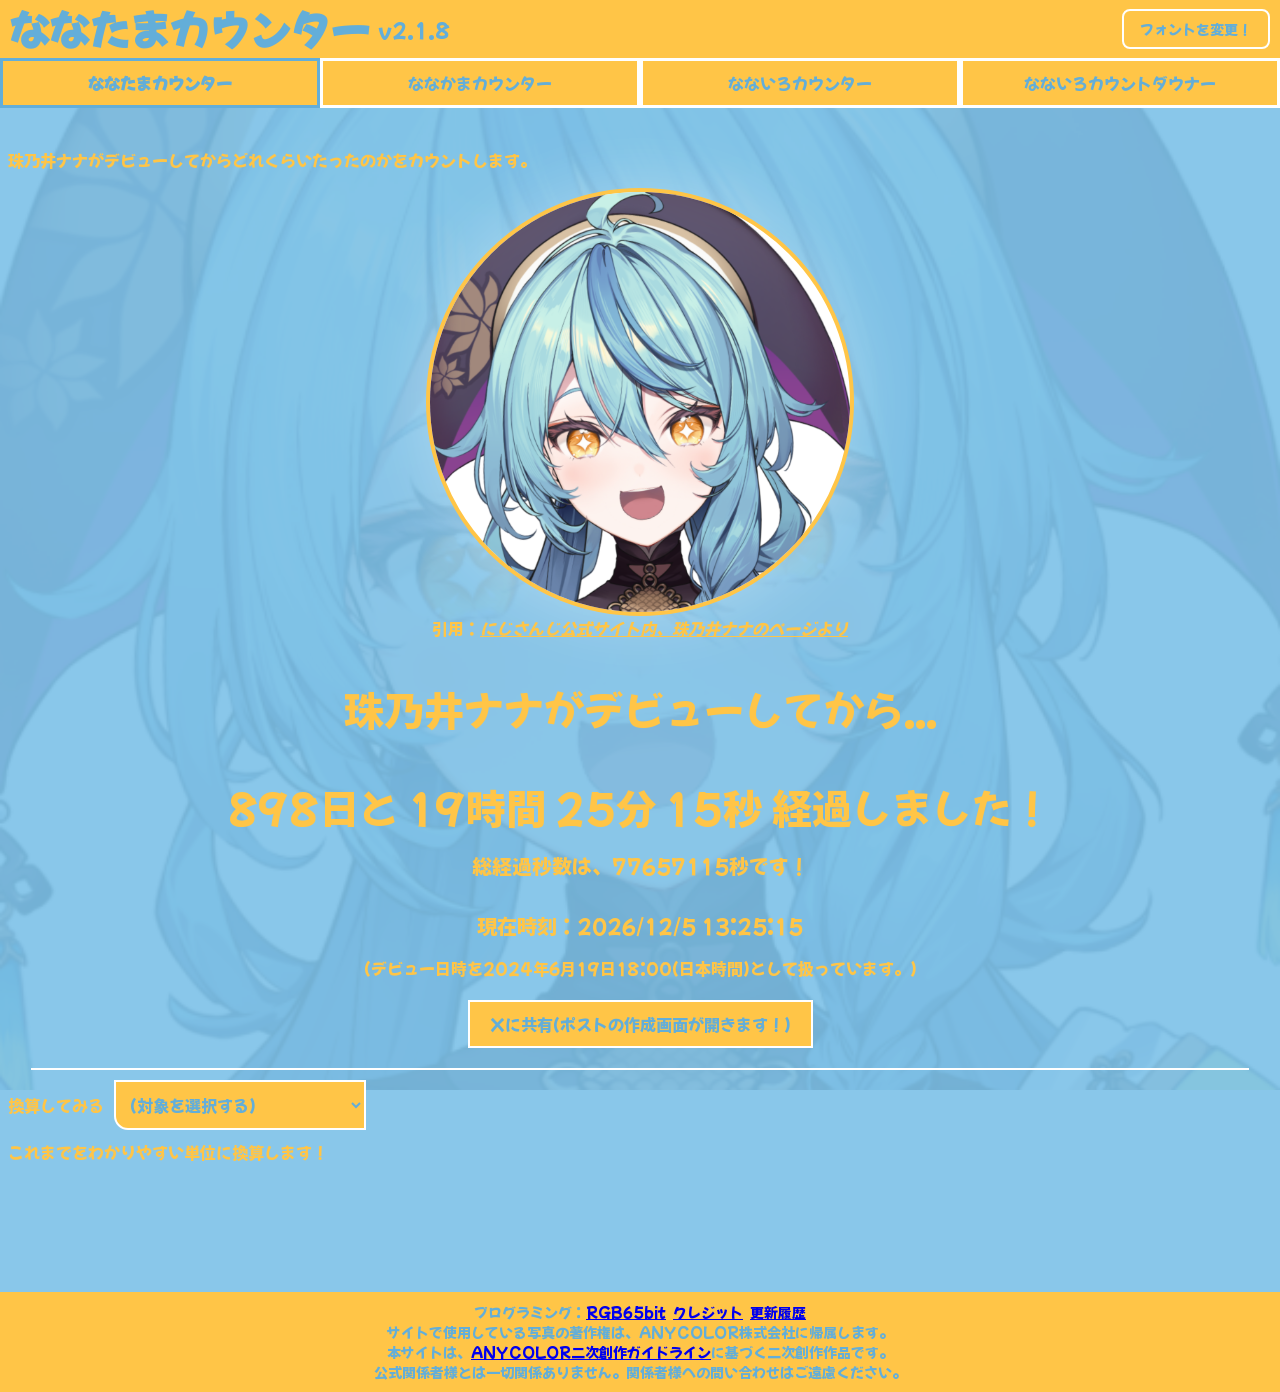
<file: NanatamaCounter.html>
<!DOCTYPE html>
<html lang="ja">
  <head>
    <meta charset="UTF-8">
    <meta name="viewport" content="width=device-width, initial-scale=1.0">
    <title>ななたまカウンター</title>
    <link rel="preconnect" href="https://fonts.googleapis.com">
    <link rel="preconnect" href="https://fonts.gstatic.com" crossorigin>
    <link href="https://fonts.googleapis.com/css2?family=Google+Sans:ital,opsz,wght,GRAD@0,17..18,400..700,200;1,17..18,400..700,200&family=Kaisei+Tokumin:wght@400;500;700;800&family=Mochiy+Pop+One&family=Noto+Sans+JP:wght@100..900&display=swap" rel="stylesheet">        <!-- 変わるCSSとそうじゃないやつを分ける -->
    <link id="AppliedStylesheet" rel="stylesheet" href="CounterStyle.css">
    <!-- 変わんないところ -->
    <link id="CommonStylesheet" rel="stylesheet" href="CommonCounterStyle.css">
    <!-- Open Graph -->
    <meta property="og:title" content="ななたまカウンター">
    <meta property="og:description" content="ななたまに関するあれこれをカウントアップしていきます。">
    <meta property="og:image" content="https://rgb65bit.github.io/NanaCounter/EnbedImage.png">
    <meta property="og:url" content="https://rgb65bit.github.io/NanaCounter/NanatamaCounter.html">
    <meta property="og:type" content="website">
    <!-- X(Twitter)専用タグ -->
    <meta name="twitter:card" content="summary_large_image">
    <meta name="twitter:title" content="ななたまカウンター">
    <meta name="twitter:description" content="ななたまに関するあれこれをカウントアップしていきます。">
    <meta name="twitter:image" content="https://rgb65bit.github.io/NanaCounter/EnbedImage.png">
  </head>
  <body>
    <!-- ヘッダーを設計 -->
    <div class="header">
      <div class="header2">
        <h1><a href="index.html" class="NoDeco">ななたまカウンター</a></h1>
        <p class="Version" id="Version"></p>
        <div class="HeaderButtons">
          <button id="ChangeFont">フォントを変更！</button>

        </div>
      </div>
      <nav>
        <a href="NanatamaCounter.html" class="Opened">ななたまカウンター</a>
        <a href="NanakamaCounter.html">ななかまカウンター</a>
        <a href="NanairoCounter.html">なないろカウンター</a>
        <a href="NanairoCountdowner.html">なないろカウントダウナー</a>
      </nav>
    </div>
    <div id="header3" style="margin-top: 40px;">
      <p id="TopExplain">珠乃井ナナがデビューしてからどれくらいたったのかをカウントします。</p>
      <figure>
        <img class="NanatamaFace" src="Nana.png" alt="Nana Tamanoi">
        <figcaption>
          引用：<cite><a target="_blank" rel="noopener noreferrer" href="https://www.nijisanji.jp/talents/l/nana-tamanoi">にじさんじ公式サイト内、珠乃井ナナのページより</a></cite>
        </figcaption>
      </figure>
    </div>
    <!-- 主のカウントアッパー -->
    <div class="content">
      <p>珠乃井ナナがデビューしてから...</p>
      <div id="NanatamaLiveCounter"></div> 
    </div>
    <!-- 総経過秒数と現在時刻を表示する -->
    <div class="content2">
      <p>総経過秒数は、</p>
      <div id="totalSeconds"></div>
      <p>秒です！</p>
    </div>
    <div class="content2">
      <p>現在時刻：</p>
      <div id="currentTime"></div>
    </div>
    <!-- attention的な -->
    <p style="margin-top:0; text-align:center;">(デビュー日時を2024年6月19日18:00(日本時間)として扱っています。)</p>
    <!-- Please Share! -->
    <a id="PostingLink" href="" target="_blank" rel="noopener noreferrer"><button id="ShareToX">Xに共有(ポストの作成画面が開きます！)</button></a>
    <!-- なんか見にくいから仕切り～ -->
    <div id="border"></div>

    <div class="line">
      <p>換算してみる</p>
      <select id="WhatCanWeDoInTheTime">
        <option style="background-color:#777777;" value="None">(対象を選択する)</option>
        <option value="Beats">心拍</option>
        <option value="Syaoran">シャオシャオ蘭々</option>
        <option value="Dokikyun">どきどきキュン！で大暴走♡</option>
        <option value="Muriota">無理すぎ♡オタクハート</option>
        <option value="Kcal">熱量</option>
        <option value="Film">フィルム</option>
        <option value="RawVideo">動画</option>
        <option value="PCMAudio">音声</option>
        <option value="FullMoon">満月</option>
        <option value="SS">歌枠</option>
        <option value="CD">音楽CD</option>
        <option value="LightSpeed">光速</option>
        <option value="Sonic">音速</option>
        <option value="School">学生</option>
      </select>
    </div>
    <div class="Iroiro">これまでをわかりやすい単位に換算します！</div>
    <dialog id="Dialog">
      <h2 id="DialogHeader"></h2>
      <textarea id="DialogCont" readonly></textarea>
      <button id="DialogClose">閉じる</button>
    </dialog>
    <footer class="Credit" style="margin-top: 128px;">
      プログラミング：<a target="_blank" rel="noopener noreferrer" href="https://x.com/RGB65bit">RGB65bit</a><a href="javascript:void(0)" id="CreditButton">クレジット</a><a href="javascript:void(0)" id="Upd8LogButton">更新履歴</a><br>
      サイトで使用している写真の著作権は、ANYCOLOR株式会社に帰属します。<br>
      本サイトは、<a target="_blank" rel="noopener noreferrer" href="https://www.anycolor.co.jp/guidelines/">ANYCOLOR二次創作ガイドライン</a>に基づく二次創作作品です。<br>
      公式関係者様とは一切関係ありません。関係者様への問い合わせはご遠慮ください。
    </footer>

    <script src="CounterProsessor.js"></script>
    <script src="VersionUpdate.js"></script>
    <script src="DialogStreamer.js"></script>
    <script>
      function NanatamaLiveTime(){ //でっかいカウントの処理
        const NanaDebut = Math.floor(new Date('2024-06-19T18:00:00+09:00').getTime() / 1000);
        const NanaNow = Math.floor(Date.now() / 1000); //現在のUNIX時間を取得
        const NanaDifference = NanaNow - NanaDebut //差分秒を計算する
        const NanaNowSec = NanaDifference % 60; //UNIX時間を60で割ったあまりを求め、秒数を確定
        const NanaNowMinTemp = Math.floor(NanaDifference / 60); //UNIX時間を60で割った商のみを求め、分数を計算しやすくする(小数点以下は秒数となる)
        const NanaNowMin = NanaNowMinTemp % 60; //分数を60で割ったあまりを求め、分数を確定
        const NanaNowHouTemp = Math.floor(NanaNowMinTemp / 60); //分数を60で割った商のみを求め、時間数を計算しやすくする(少数点以下は分数となる)
        const NanaNowHou = NanaNowHouTemp % 24; //時間数を24で割ったあまりを求め、時間数を確定
        const NanaDay = Math.floor(NanaNowHouTemp / 24); //時間数を24で割った商のみを求め、日数を確定
        NanaLiveSecond = NanaDifference; //グローバル変数にして、他の関数でも使う
        NanaLiveDays = NanaDay
        document.getElementById('NanatamaLiveCounter').textContent = `${NanaDay}日と ${NanaNowHou}時間 ${NanaNowMin}分 ${NanaNowSec}秒  経過しました！`; //文字列更新
        document.getElementById('PostingLink').href = `https://x.com/intent/post?text=` + encodeURIComponent(`#ななたまカウンター\n珠乃井ナナがデビューしてから、${NanaDay}日と${NanaNowHou}時間${NanaNowMin}分${NanaNowSec}秒経過しました！\n${location.href}`); //Xのリンク更新
      };
      document.getElementById('WhatCanWeDoInTheTime').addEventListener('change',Intervaler);
      AutoFillerCommon()
      Intervaler();
      setInterval(Intervaler, 1000) //1000msごとに実行
    </script>
  </body>
</html>
</file>
<file: CounterStyle.css>
*{font-family:'Mochiy Pop One'}
.NavigatorInIndex{font-weight: normal}
</file>
<file: CommonCounterStyle.css>
/*基本*/
button{
  cursor: pointer;
}
html {
  background-image: url(Nana.png);
  background-repeat: no-repeat;
  background-size: cover;
  background-attachment: fixed;
  background-position: center center;
}
body {
  margin: 0px;
  background-color: hsla(202, 70%, 70%, 0.9); 
  color: #FFC547;
  min-height: 100vh;
}
a{
  color:#0000EE;
}
/*ヘッダー*/
.header {
  font-size: 20px;
  background-color: #FFC547;
  font-weight: normal;
  padding: 0;
  margin: 0;
  position: sticky;
  top: 0px;
  left: 0px;
  width: 100%;
}
.header2 {
  display: flex;
  align-items: center;
}
h1 {
  margin: 0;
  color: #63AED9;
  padding-left: 10px;
  cursor: default;
}
.NoDeco{
  text-decoration: none;
  color: inherit;
}
.NoDeco:hover{
  text-decoration: none;
  color: #FFC547;
  cursor: pointer;
}
.Version {
  color: #63AED9;
  cursor: default;
  margin: 0 0 0 8px;
}
.headershape {
  background-color: #63AED9;
  height: 10px;
  width: 100%;
}
/*フォント変更ボタン*/
.HeaderButtons {
  margin-left: auto;
  display: flex;
  align-items: center;
  gap: 8px;
}
#ChangeFont,#SettingDisp {
  margin-right: 10px;
  padding: 8px 16px;
  font-size: 14px;
  background-color: #FFC547;
  color: #63AED9;
  border: 2px solid #FFF;
  border-radius: 8px;
  cursor: pointer;
  transition: 0.15s;
}
#ChangeFont:hover, #SettingDisp:hover{
  background-color: #63AED9;
  color: #000000;
}
/*ナビゲーションリンク*/
nav {
  justify-content: space-around;
  overflow: hidden;
  display: flex;
}
nav a {
  font-size: 16px;
  padding: 10px;
  border: 3px solid #FFF;
  text-align: center;
  width: 100%;
  margin: 0;
  text-decoration: none;
  color: #63AED9;
  transition: 0.15s;
}
a:hover {
  color: #000;
  background-color: #63AED9;
}
.NavigatorInIndex {
  background-color: #FFC547;
}
/*メインコンテンツ*/
#TopExplain{
  margin-left: 8px;
}
.InputBeNanakamaDate{
  margin-left: 8px;
}
.content {
  font-size: 40px;
  margin: 0px;
  margin-top: 20px;
  text-align: center;
  color: #FFC547;
}
.content2 {
  line-height: 1;
  font-size: 20px;
  text-align: center;
  color: #FFC547;
  margin: 0px;
  display: flex;
  justify-content: center;
  align-items: center;
}
.line {
  display: flex;
  justify-content: flex-start;
  align-items: center;
  margin-left: 8px;
}
.Iroiro {
  white-space: pre-line;
  margin-bottom: 24px;
  margin-left: 8px;
}
#border {
  margin: 0 auto;
  border: 1px solid #FFF;
  width: 95%;
}
.NanatamaFace {
  background-color: #FFF;
  display: block;
  margin: 0 auto;
  width: 35%;
  height: auto;
  border-radius: 50%;
  border: 4px solid #FFC547;
  box-shadow: 0 0 70px rgba(255, 255, 255, 0.3);
}
figcaption{
  margin: 0 auto;
  text-align: center;
}
cite a{
  color: #FFC547;
}
/*フォーム*/
select {
  margin: 10px;
  padding: 10px 10px;
  font-size: 16px;
  background-color: #FFC547;
  color: #63AED9;
  border: 2px solid #FFF;
  cursor: pointer;
}
select option {
  background-color: #FFF;
  color: #63AED9;
}
#CounterType {
  border-radius: 14px 0px 0px 0px;
}
#WhatCanWeDoInTheTime {
  border-radius: 0px 0px 0px 14px;
}
.InputBeNanakamaDate input {
  background-color: #63AED9;
  color: #FFC547;
  border: 2px solid #FFF;
}
/*X共有*/
#PostingLink {
  display: table;
  margin: 20px auto;
  text-decoration: none;
}
#ShareToX {
  display: block;
  padding: 10px 20px;
  font-size: 16px;
  background-color: #FFC547;
  color: #63AED9;
  border: 2px solid #FFF;
  cursor: pointer;
}
#ShareToX:hover {
  color: #000;
  background-color: #63AED9;
}
/*プログレスバー*/
#TergetDisp {
  display: flex;
  justify-content: center;
  box-sizing: border-box;
}
.ProgBarMain {
  display: flex;
  width: 50%;
  height: 100%;
  background-color: #FFC547;
  align-items: center;
  justify-content: center;
  box-sizing: border-box;
}
.ProgBarBox {
  margin: 0 auto;
  height: 20px;
  width: 100%;
  background-color: #63AED9;
  border: #FFC547 1px solid;
  box-sizing: border-box;
}
#BorderBorder {
  border: #FFFFFF 2px solid;
  width: 85%;
  box-sizing: border-box;
  margin: 0 auto;
  border-radius: 4px;
  overflow: hidden;
}
#BarTitle {
  margin-top: 4px;
}
/*フッター*/
footer{
  cursor: default;
}
.Credit {
  width: 100%;
  background: #FFC547;
  color: #63AED9;
  text-align: center;
  padding: 10px 0px;
  margin: 0;
  font-size: 14px;
}
#CreditButton ,#Upd8LogButton{
  margin-left: 7px;
}
/*ナヴィゲーションのスタイル*/
.NavIndexBox{
  margin-left: 8px;
}
/*更新情報とクレジット表記のスタイル*/
#DialogCont, #Dialog {
  color: #FFC547;
  background-color: #63AED9;
  box-sizing: border-box;
}
#Dialog{
  height: 85%;
  width: 85%;
  opacity: 0;
  border-radius: 8px;
  flex-direction: column;
  align-items: center;
  transition: opacity .15s, display .15s allow-discrete, overlay .15s allow-discrete;
}
#Dialog[open] {
  opacity: 1;
  display: flex;
}
@starting-style {
  #Dialog[open] {
    opacity: 0;
  }
}
#DialogHeader {
  margin: 0 0 8px;
  flex: none;
  font-weight: normal;
  border-bottom:#FFC547 2px solid;
}
#DialogClose,#SettingClose{
  background-color: #FFC547;
  color: #63AED9;
  border:#FFF 2px solid ;
  border-radius: 8px;
  padding: 8px 16px;
  margin-top: 14px;
}
#DialogClose:hover,#SettingClose:hover{
  color: #000;
  background-color: #63AED9;
  transition: 0.15s;
}
#DialogCont{
  line-height: 1.3;
  flex: 1;
  min-height: 0;
  width: 100%;
  resize: none;
  font-weight: normal;
  border: none;
  cursor: default;
  box-shadow:rgba(255, 255, 255, 0.3) 2px 2px 0px;
}
#DialogCont:focus{
  outline: none;
}
#Setting{
  height: 85%;
  width: 85%;
  color: #FFC547;
  background-color: #63AED9;
  box-sizing: border-box;
  border-radius: 8px;
  opacity: 0;
  flex-direction: column;
  transition: opacity .15s, display .15s allow-discrete, overlay .15s allow-discrete;
}
#Setting[open] {
  opacity: 1;
  display: flex;
}
@starting-style {
  #Setting[open] {
    opacity: 0;
  }
}
#SettingDialogHeader{
  margin: 0 0 8px;
  text-align: center;
  flex: none;
  border-bottom:#FFC547 2px solid;
}
#Setting > *{
  font-weight: normal;
}
#ButtonToCenter{
  display: flex;
  justify-content: center;
  margin-top: auto;
}
/*開いているページの画面上部ナヴィゲーターの縁取り色を変えるやつ*/
.Opened{
  font-weight: bolder;
  border: #63AED9 3px solid;
}
</file>
